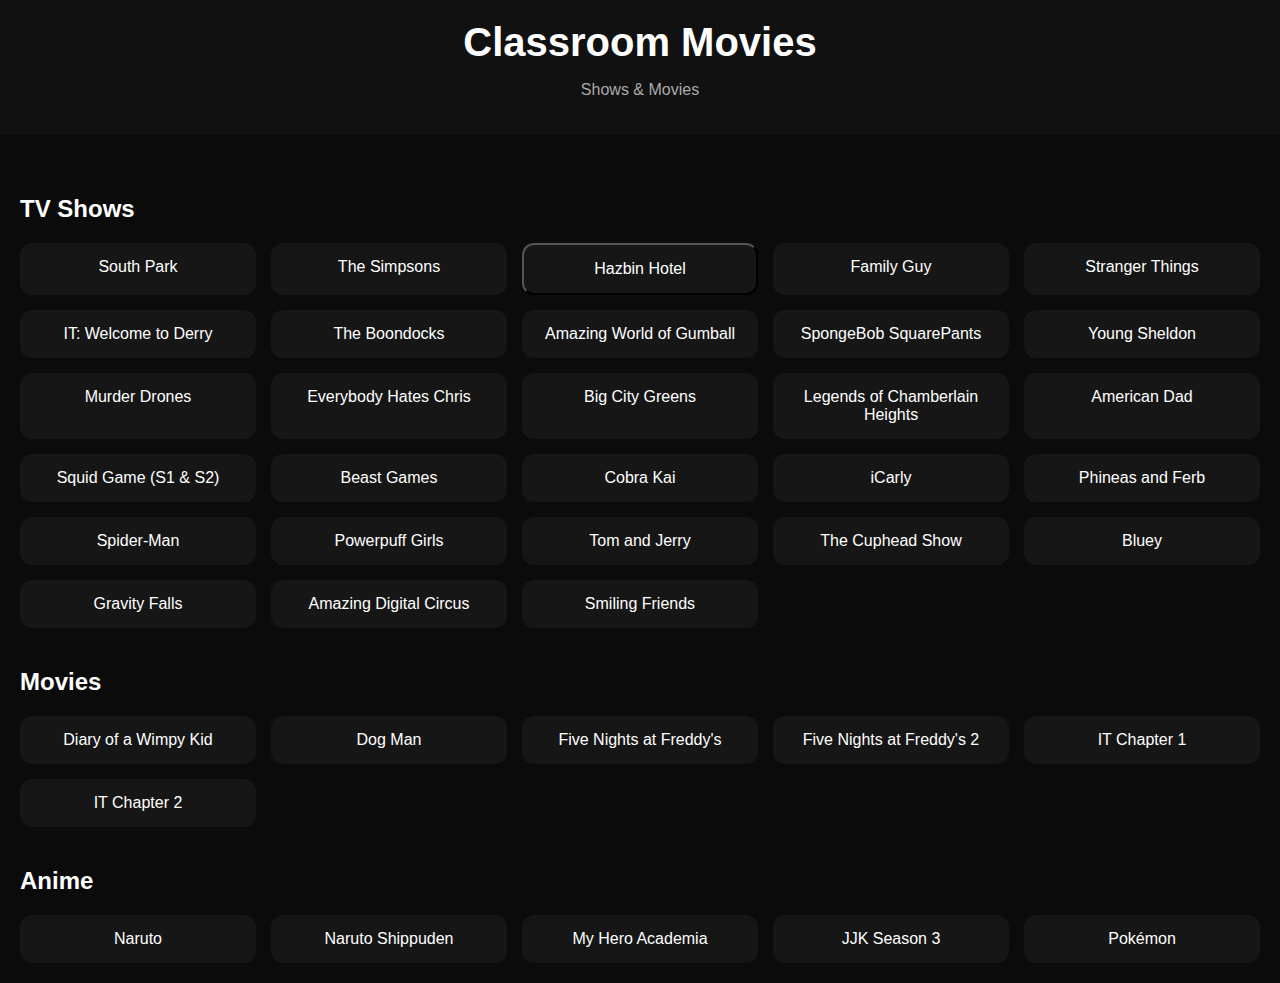
<file: movies.html>
<!DOCTYPE html>
<html lang="en">
<head>
<meta charset="UTF-8">
<meta name="viewport" content="width=device-width, initial-scale=1.0">
<title>Classroom Movies</title>

<style>
body{margin:0;font-family:Arial,sans-serif;background:#0b0b0b;color:white}
header{text-align:center;padding:20px;background:#111}
header h1{margin:0;font-size:2.5rem}
header p{color:#aaa}
main{padding:20px}
h2{margin-top:40px}
.grid{display:grid;grid-template-columns:repeat(auto-fit,minmax(200px,1fr));gap:15px}
.card{background:#161616;padding:15px;border-radius:12px;text-align:center;color:white;text-decoration:none;cursor:pointer;transition:.2s;font-size:16px}
.card:hover{transform:scale(1.05);background:#1f1f1f}
.modal{display:none;position:fixed;inset:0;background:rgba(0,0,0,.8);align-items:center;justify-content:center;z-index:1000}
.modal-content{background:#141414;padding:25px;border-radius:14px;width:300px;text-align:center}
.modal-content button{width:100%;margin:8px 0;padding:12px;border-radius:10px;border:none;background:red;color:white;font-size:16px;cursor:pointer}
.close{background:#333}
</style>
</head>

<body>

<header>
<h1>Classroom Movies</h1>
<p>Shows & Movies</p>
</header>

<main>

<!-- TV SHOWS -->
<section>
<h2>TV Shows</h2>
<div class="grid">

<a class="card" href="https://drive.google.com/drive/folders/1PzKaoaK4blzlaoxnwC20gZoeYE5mDxWL?usp=sharing" target="_blank">South Park</a>
<a class="card" href="https://drive.google.com/drive/folders/1ZtFBjPAE-qVzdHJ3EKnvlBFNhux5m3Hi?usp=sharing" target="_blank">The Simpsons</a>
<button class="card" onclick="openHazbin()">Hazbin Hotel</button>
<a class="card" href="https://drive.google.com/drive/folders/11W6C-Jqv9iQVasqjfiaYz77puax1UTjH?usp=sharing" target="_blank">Family Guy</a>
<a class="card" href="https://drive.google.com/drive/folders/1v7MZOeevSOj_sU46doOrU-ELYNFg-FDa?usp=sharing" target="_blank">Stranger Things</a>
<a class="card" href="https://drive.google.com/drive/folders/1UABFLoCQG6DEdQkJwbbUPqYulGLsSiw2?usp=sharing" target="_blank">IT: Welcome to Derry</a>
<a class="card" href="https://drive.google.com/drive/folders/1ujarzaX_90FGOiRC15OmXOAgwSbdI_kA?usp=sharing" target="_blank">The Boondocks</a>
<a class="card" href="https://drive.google.com/drive/folders/1OXgcS7q8GexG3oOHxSMDuNYfUo-BMVxq?usp=sharing" target="_blank">Amazing World of Gumball</a>
<a class="card" href="https://drive.google.com/drive/folders/1QpqcZWVMlzIru0g8xf5olhMeY75YKJkk?usp=sharing" target="_blank">SpongeBob SquarePants</a>
<a class="card" href="https://sites.google.com/view/novashower/sho%C5%B5s/young-sheldon" target="_blank">Young Sheldon</a>
<a class="card" href="https://sites.google.com/view/novashower/sho%C5%B5s/murder-drones" target="_blank">Murder Drones</a>
<a class="card" href="https://drive.google.com/drive/folders/1RUZj9WQzdEBYYLeKhD_Y9GRcZbNZMSEy?usp=sharing" target="_blank">Everybody Hates Chris</a>
<a class="card" href="https://drive.google.com/drive/folders/1pwRkHjJJbk8-JRH2Mh8v5ouXdyE7pxfM?usp=sharing" target="_blank">Big City Greens</a>
<a class="card" href="https://drive.google.com/drive/folders/171edneN1aUZioCLPzxoXlORjcgaAs0sZ?usp=sharing" target="_blank">Legends of Chamberlain Heights</a>
<a class="card" href="https://drive.google.com/drive/folders/1-3bvig0shGLbxH7VyLVp0XAnJ9SgahJ4?usp=sharing" target="_blank">American Dad</a>

<!-- NEW SHOWS -->
<a class="card" href="https://sites.google.com/view/squidly/sho%C5%B5s/squid-game" target="_blank">Squid Game (S1 & S2)</a>
<a class="card" href="https://sites.google.com/view/squidly/sho%C5%B5s/beast-games" target="_blank">Beast Games</a>
<a class="card" href="https://drive.google.com/drive/folders/1iDvFUcwl4WvgAQgjPjrMDBarJ_I2NCSK?usp=sharing" target="_blank">Cobra Kai</a>
<a class="card" href="https://sites.google.com/view/squidly/sho%C5%B5s/icarly" target="_blank">iCarly</a>
<a class="card" href="https://sites.google.com/view/squidly/sho%C5%B5s/phineas-and-ferb" target="_blank">Phineas and Ferb</a>
<a class="card" href="https://drive.google.com/drive/folders/11CP20VTJqf7a2gjsLLOOu88xBropDjl2?usp=sharing" target="_blank">Spider-Man</a>
<a class="card" href="https://drive.google.com/drive/folders/1IYfB0oASMroneHQn8KansvGRnNIcYnFd?usp=sharing" target="_blank">Powerpuff Girls</a>
<a class="card" href="https://drive.google.com/drive/folders/1BIKwvUvUCx8lHm3mwhVRV22hCcMau9ws?usp=sharing" target="_blank">Tom and Jerry</a>
<a class="card" href="https://drive.google.com/drive/folders/1j_K1YV4w_sHAzwEAaUMl-qSk4qjrYSJ_?usp=sharing" target="_blank">The Cuphead Show</a>
<a class="card" href="https://drive.google.com/drive/folders/1QwcWtD6GwWRa58w0wQjIweHHQJf47BOx?usp=sharing" target="_blank">Bluey</a>
<a class="card" href="https://drive.google.com/drive/folders/1fU-FrVZ12bAZYxtxrofKkEQg2kMrIjm3?usp=sharing" target="_blank">Gravity Falls</a>
<a class="card" href="https://drive.google.com/drive/folders/1OPRfaVkM8MPcLLXmjAa24krAZCr0kHEO?usp=sharing" target="_blank">Amazing Digital Circus</a>
<a class="card" href="https://drive.google.com/drive/folders/1Umtpo68ohGigbObFH96GRtSYC-kSvyLc?usp=sharing" target="_blank">Smiling Friends</a>

</div>
</section>

<!-- MOVIES -->
<section>
<h2>Movies</h2>
<div class="grid">
<a class="card" href="https://drive.google.com/file/d/1rKRsgdNioFs3rtkZai7Gz97FtAX0jdJ_/view" target="_blank">Diary of a Wimpy Kid</a>
<a class="card" href="https://drive.google.com/file/d/1aXHiOSQjs7rCj933p22WnVSHOsVnv7IB/view" target="_blank">Dog Man</a>
<a class="card" href="https://sites.google.com/view/8tsr/movies-holder/fnaf-movie" target="_blank">Five Nights at Freddy's</a>
<a class="card" href="https://drive.google.com/file/d/1dW1XsOWtiL0mGHOFIB8n0rEhLPoa2buJ/view" target="_blank">Five Nights at Freddy's 2</a>
<a class="card" href="https://drive.google.com/file/d/1T5xeDfwFXqP0WJMExe3nwnwHgUozfXK2/view" target="_blank">IT Chapter 1</a>
<a class="card" href="https://drive.google.com/file/d/1vLFTFzlvu9TJXbcL40gnag9Xart3pKQI/view" target="_blank">IT Chapter 2</a>
</div>
</section>

<!-- ANIME -->
<section>
<h2>Anime</h2>
<div class="grid">
<a class="card" href="https://drive.google.com/drive/folders/1pdu3zkAPeF4o-tyPe-HsKhAiIZxBrqKS" target="_blank">Naruto</a>
<a class="card" href="https://drive.google.com/drive/folders/1gvqxyzUzlH_xjNA13NCj0jmnc-KwqTfQ" target="_blank">Naruto Shippuden</a>
<a class="card" href="https://drive.google.com/drive/folders/1gepZkTNEQ7wo5cxNlv8Z8V-fSB2LYV4O" target="_blank">My Hero Academia</a>
<a class="card" href="https://drive.google.com/drive/folders/1wEIKR6tfqDsnhFu_Geowz8YdgoGp0Rhk" target="_blank">JJK Season 3</a>
<a class="card" href="https://drive.google.com/drive/folders/1I7-ZUInlg9jb4R6LGq0qX3n7bjGKPFFO" target="_blank">Pokémon</a>
</div>
</section>

</main>

<!-- HAZBIN MODAL -->
<div id="hazbinModal" class="modal">
<div class="modal-content">
<h3>Hazbin Hotel</h3>
<button onclick="window.open('https://drive.google.com','_blank')">Season 1</button>
<button onclick="window.open('https://drive.google.com','_blank')">Season 2</button>
<button class="close" onclick="closeHazbin()">Close</button>
</div>
</div>

<script>
function openHazbin(){document.getElementById("hazbinModal").style.display="flex"}
function closeHazbin(){document.getElementById("hazbinModal").style.display="none"}
</script>

</body>
</html>
</file>
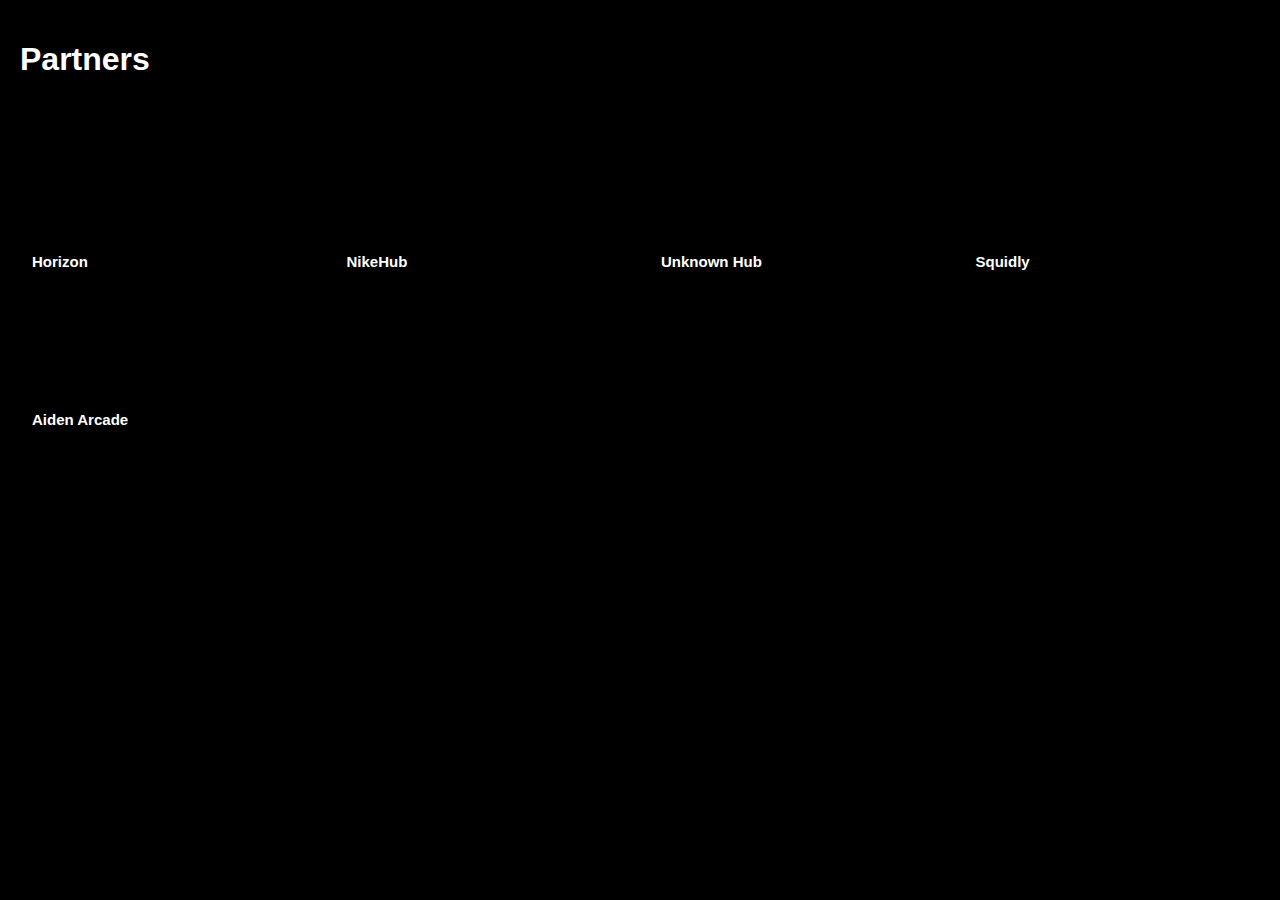
<file: partners.html>
<!DOCTYPE html>
<html lang="en">
<head>
  <meta charset="UTF-8">
  <title>Partners</title>
  <meta name="viewport" content="width=device-width, initial-scale=1.0">
  <link rel="stylesheet" href="style.css">

  <style>
    /* EXTRA BUTTON EFFECTS */
    .game-card{
      transition:
        transform 0.15s ease,
        box-shadow 0.15s ease,
        background 0.15s ease;
    }

    .game-card:hover{
      transform: translateY(-4px) scale(1.04);
      box-shadow: 0 0 30px rgba(255,255,255,0.25);
      background:#1a1a1a;
    }

    .game-card:active{
      transform: scale(0.97);
      box-shadow: 0 0 12px rgba(255,255,255,0.15);
    }

    /* cursor feedback */
    .game-card{
      cursor:pointer;
    }
  </style>
</head>
<body>

<h1 style="padding:20px;">Partners</h1>

<div class="games-grid">

  <div class="game-card"
       onclick="window.open('https://question.sharestaging.com/','_blank')">
    <div class="game-name">Horizon</div>
  </div>

  <div class="game-card"
       onclick="window.open('https://mathfunn.vercel.app','_blank')">
    <div class="game-name">NikeHub</div>
  </div>

  <div class="game-card"
       onclick="window.open('https://sites.google.com/view/blockmelmao','_blank')">
    <div class="game-name">Unknown Hub</div>
  </div>

  <div class="game-card"
       onclick="window.open('https://sites.google.com/view/squidly','_blank')">
    <div class="game-name">Squidly</div>
  </div>

  <div class="game-card"
       onclick="window.open('https://sites.google.com/view/jacksildeshow/home?authuser=2','_blank')">
    <div class="game-name">Aiden Arcade</div>
  </div>

</div>

</body>
</html>
</file>
<file: style.css>
body{
margin:0;
background:black;
color:white;
font-family:Arial, sans-serif;
}

.nav{
display:flex;
gap:20px;
padding:14px;
align-items:center;
background:#000;
}

.logo{
font-size:22px;
font-weight:bold;
}

.nav a{
color:white;
text-decoration:none;
font-weight:bold;
}

.movies-btn{
position:relative;
padding:6px 12px;
background:#111;
border-radius:8px;
}

.movies-label{
position:absolute;
top:-12px;
left:50%;
transform:translateX(-50%);
font-size:11px;
color:#aaa;
}

.topbar{
display:flex;
justify-content:space-between;
align-items:center;
padding:14px;
}

#search{
padding:8px 12px;
border-radius:10px;
border:none;
outline:none;
}

.games-grid{
display:grid;
grid-template-columns:repeat(auto-fill,minmax(260px,1fr));
gap:18px;
padding:20px;
}

.game-card{
position:relative;
height:140px;
border-radius:16px;
background-size:cover;
background-position:center;
cursor:pointer;
overflow:hidden;
transition:transform .2s, box-shadow .2s;
}

.game-card::after{
content:"";
position:absolute;
inset:0;
background:linear-gradient(to top, rgba(0,0,0,.6), transparent);
}

.game-card:hover{
transform:scale(1.05);
box-shadow:0 0 25px rgba(255,255,255,.18);
}

.game-name{
position:absolute;
bottom:10px;
left:12px;
z-index:2;
font-size:15px;
font-weight:bold;
text-shadow:0 2px 6px rgba(0,0,0,.8);
}
</file>
